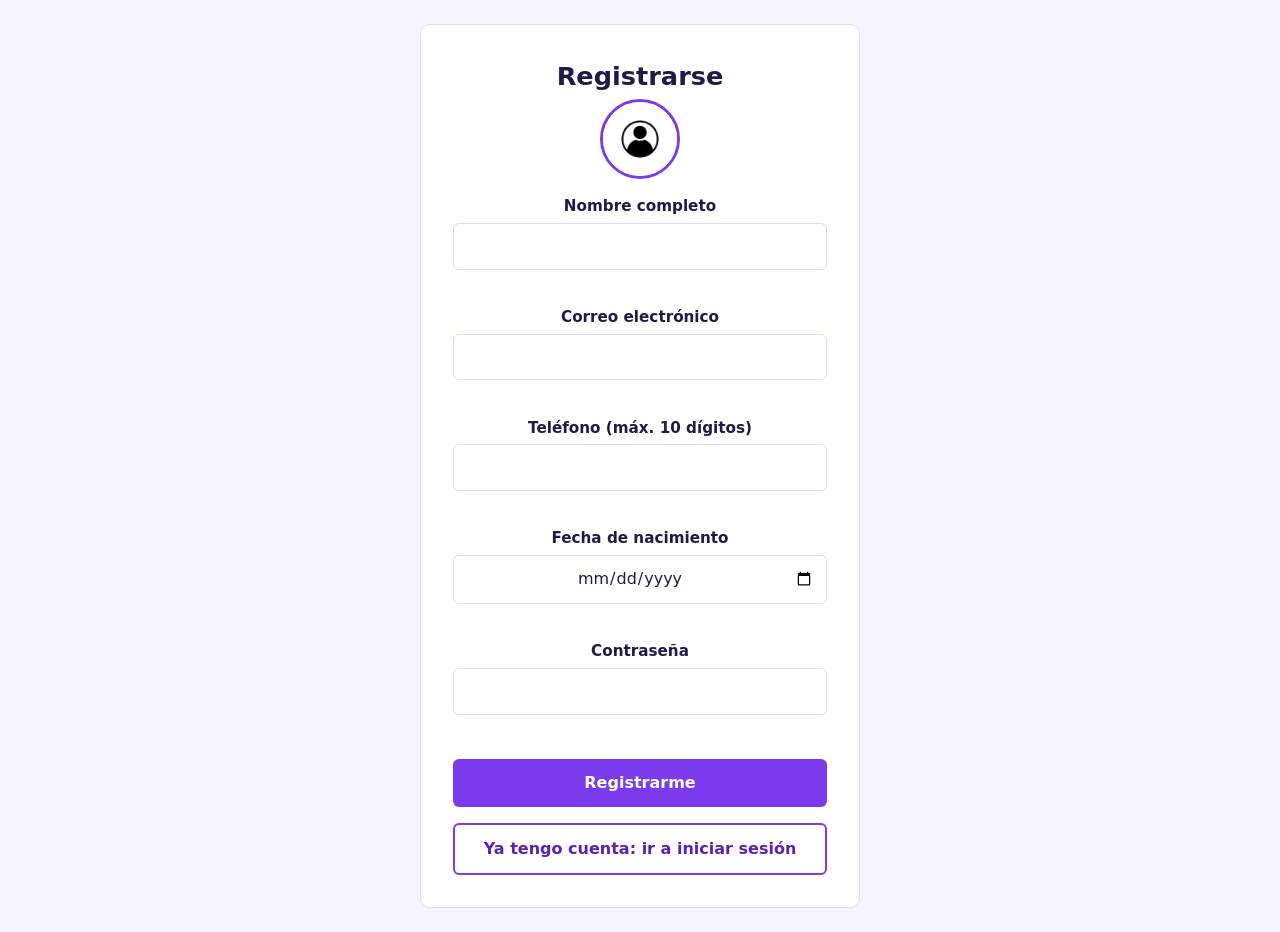
<file: index.html>
<!DOCTYPE html>
<html lang="es">
<head>
  <meta charset="UTF-8">
  <meta name="viewport" content="width=device-width, initial-scale=1">
  <title>utileria.js — Formulario de registro</title>
  <link rel="stylesheet" href="css/styles.css">
</head>
<body>
  <main class="tarjeta">
    <h1>Registrarse</h1>
    
    <img class="logo-redondo" src="img/prueba.jpg" alt="Logo de utileria">

    <form id="formulario" novalidate>
      <label for="nombre">Nombre completo</label>
      <input id="nombre" type="text" autocomplete="name">
      <p class="mensaje" id="err-nombre"></p>

      <label for="correo">Correo electrónico</label>
      <input id="correo" type="email" autocomplete="email">
      <p class="mensaje" id="err-correo"></p>  

      <label for="telefono">Teléfono (máx. 10 dígitos)</label>
      <input id="telefono" type="text" inputmode="numeric">
      <p class="mensaje" id="err-telefono"></p>

      <label for="nacimiento">Fecha de nacimiento</label>
      <input id="nacimiento" type="date">
      <p class="mensaje" id="err-nacimiento"></p>

      <label for="password">Contraseña</label>
      <input id="password" type="password" autocomplete="new-password">
      <p class="mensaje" id="err-password"></p>

      <button type="submit">Registrarme</button>
    </form>
    <button type="button" class="secundario" onclick="window.location.href='login.html'">Ya tengo cuenta: ir a iniciar sesión</button>
  </main>

  <div class="fondo-modal" id="fondoModal">
    <div class="modal" role="dialog" aria-modal="true" aria-labelledby="modalTitulo">
      <h2 id="modalTitulo">¡Hola, <span id="modalNombre"></span>!</h2>
      <div class="edad" id="modalEdad"></div>
      <p>años cumplidos</p>
      <p id="modalMayor"></p>
      <p id="modalCumple"></p>
      <button type="button" id="cerrarModal">Cerrar</button>
    </div>
  </div>

  <script src="js/utileria.js"></script> 
 <script src="js/index.js"></script>
</body>
</html>
</file>
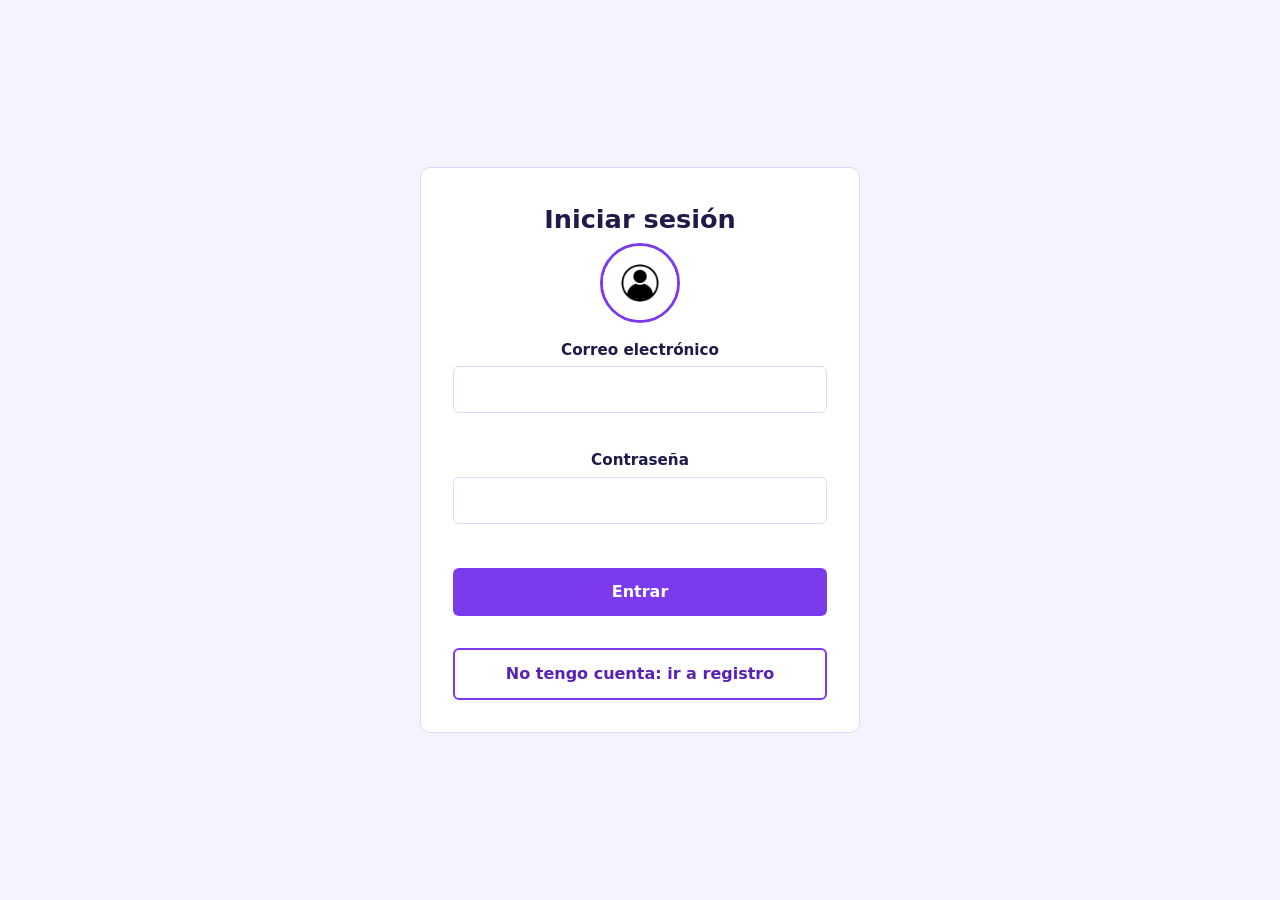
<file: login.html>
<!DOCTYPE html>
<html lang="es">
<head>
  <meta charset="UTF-8">
  <meta name="viewport" content="width=device-width, initial-scale=1">
  <title>utileria.js — Iniciar sesión</title>
  <link rel="stylesheet" href="css/styles.css">
</head>
<body>
  <main class="tarjeta">
    <h1>Iniciar sesión</h1>
    
    <img class="logo-redondo" src="img/prueba.jpg" alt="Logo de utileria">

    <form id="login" novalidate>
      <label for="correo">Correo electrónico</label>
      <input id="correo" type="email" autocomplete="email">
      <p class="mensaje" id="err-correo"></p>

      <label for="password">Contraseña</label>
      <input id="password" type="password" autocomplete="current-password">
      <p class="mensaje" id="err-password"></p>

      <button type="submit">Entrar</button>
      <p class="resultado" id="resultado" role="status"></p>
    </form>
    <button type="button" class="secundario" onclick="window.location.href='index.html'">No tengo cuenta: ir a registro</button>
  </main>

  <script src="js/utileria.js"></script>
  <script src="js/login.js">  </script>
  
</body>
</html>
</file>
<file: css/styles.css>
:root {
  --fondo: #f5f3ff;
  --tarjeta: #ffffff;
  --tinta: #1e1b4b;
  --tinta-suave: #6b7280;
  --borde: #ddd6fe;
  --acento: #7c3aed;
  --acento-oscuro: #5b21b6;
  --error: #ef4444;
  --ok: #22c55e;
  box-sizing: border-box;
}
*{
    text-align: center;
}
 
@media (prefers-color-scheme: dark) {
  :root {
    --fondo: #26194b;
    --tarjeta: #26203d;
    --tinta: #f5f3ff;
    --tinta-suave: #c4b5fd;
    --borde: #433862;
    --acento: #a78bfa;
    --acento-oscuro: #8b5cf6;
    --error: #f87171;
    --ok: #4ade80;
  }
}

*, *::before, *::after { box-sizing: inherit; }

.logo-redondo {
  display: block;
  width: 80px;
  height: 80px;
  margin: 0 auto 1rem;   
  border-radius: 50%;    
  object-fit: cover;    
  border: 3px solid var(--acento);
}

body {
  margin: 0;
  min-height: 100vh;
  display: grid;
  place-items: center;
  padding: 1.5rem;
  background: var(--fondo);
  color: var(--tinta);
  font-family: system-ui, -apple-system, "Segoe UI", Roboto, sans-serif;
  line-height: 1.5;
}

.tarjeta {
  width: 100%;
  max-width: 440px;
  background: var(--tarjeta);
  border: 1px solid var(--borde);
  border-radius: 10px;
  padding: 2rem;
}
h1 { margin: 0 0 .25rem; font-size: 1.6rem; }
.sub { margin: 0 0 1.5rem; color: var(--tinta-suave); }

label { display: block; margin-top: 1rem; font-weight: 600; font-size: .95rem; }
input {
  width: 100%;
  margin-top: .3rem;
  padding: .65rem .75rem;
  font: inherit;
  color: inherit;
  background: transparent;
  border: 1px solid var(--borde);
  border-radius: 6px;
}
input:focus-visible, button:focus-visible, a:focus-visible {
  outline: 3px solid var(--acento);
  outline-offset: 2px;
}
input.invalido { border-color: var(--error); }
input.valido { border-color: var(--ok); }
.mensaje { min-height: 1.2em; margin: .25rem 0 0; font-size: .85rem; color: var(--error); }

button {
  margin-top: 1.5rem;
  width: 100%;
  padding: .75rem;
  font: inherit;
  font-weight: 600;
  color: #fff;
  background: var(--acento);
  border: 0;
  border-radius: 6px;
  cursor: pointer;
}
button:hover { background: var(--acento-oscuro); }
button.secundario {
  margin-top: 1rem;
  color: var(--acento-oscuro);
  background: transparent;
  border: 2px solid var(--acento);
}
button.secundario:hover { background: var(--acento); color: #fff; }
.enlace { display: block; margin-top: 1.25rem; text-align: center; color: var(--acento-oscuro); }
.resultado { margin-top: 1rem; font-weight: 600; text-align: center; }
.resultado.ok { color: var(--ok); }

.fondo-modal {
  position: fixed;
  inset: 0;
  display: none;
  place-items: center;
  padding: 1rem;
  background: rgba(10, 18, 32, .6);
}
.fondo-modal.abierto { display: grid; }
.modal {
  width: 100%;
  max-width: 380px;
  background: var(--tarjeta);
  border: 1px solid var(--borde);
  border-radius: 10px;
  padding: 2rem;
  text-align: center;
}
.modal .edad { font-size: 4rem; font-weight: 700; line-height: 1; color: var(--acento-oscuro); }
.modal p { margin: .5rem 0; }
.modal button { margin-top: 1.25rem; }
</file>
